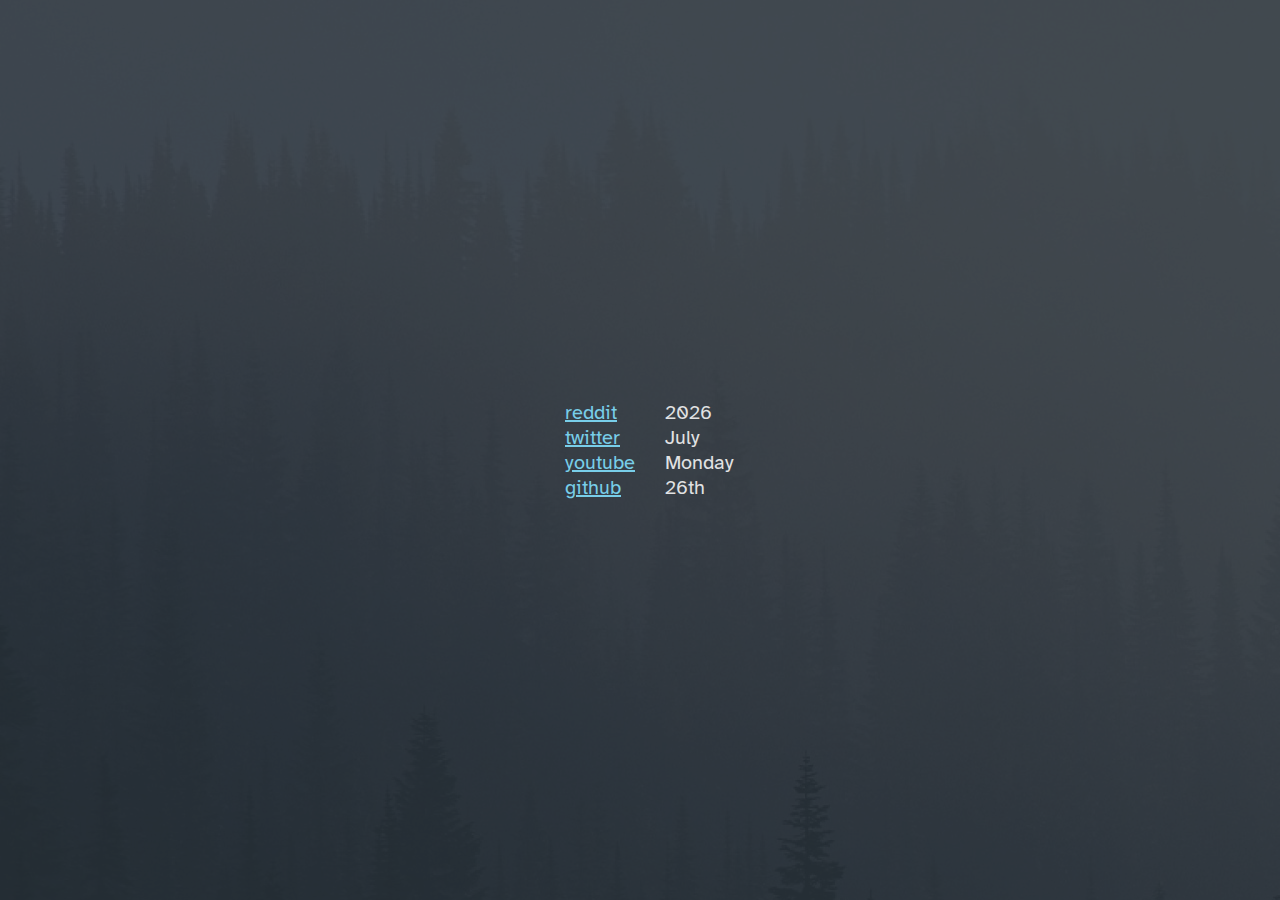
<file: qutebrowser/startpage/index.html>
<!DOCTYPE html>
	<head>
		<link rel="stylesheet" href="style.css">
	</head>
	<body>
		<div id="background-color"></div>
		<div class="link-container">
			<a href="https://www.reddit.com">reddit</a><br/>
			<a href="https://www.twitter.com">twitter</a><br/>
			<a href="https://www.youtube.com">youtube</a><br/>
			<a href="https://www.github.com">github</a><br/>
		</div>
		<div id="time-container">
			<script>
				var d = new Date();
				var m = ["January", "February", "March", "April", "May", "June",
  "July", "August", "September", "October", "November", "December"
];
				var g = d.getDate().toString();
				switch (g.slice(-1)) {
					case "1" :
						g += "st";
						break;
					case "2" :
						g += "nd";
						break;
					case "3" :
						g += "rd";
						break;
					case "4" :
						g += "th";
						break;
					case "5" :
						g += "th";
						break;
					case "6" :
						g += "th";
						break;
					case "7" :
						g += "th";
						break;
					case "8" :
						g += "th";
						break;
					case "9" :
						g += "th";
						break;
					case "0" :
						g += "th";
						break;
				}	
				var t = ["Monday", "Tuesday", "Wednesday", "Thursday", "Friday", "Saturday", "Sunday"];
				document.getElementById("time-container").innerHTML = d.getFullYear() + "<br/>" + m[d.getMonth()] + "<br/>" +  t[d.getDay()] + "<br/>" + g;
			</script>
		</div>
	</body>
</html>
</file>
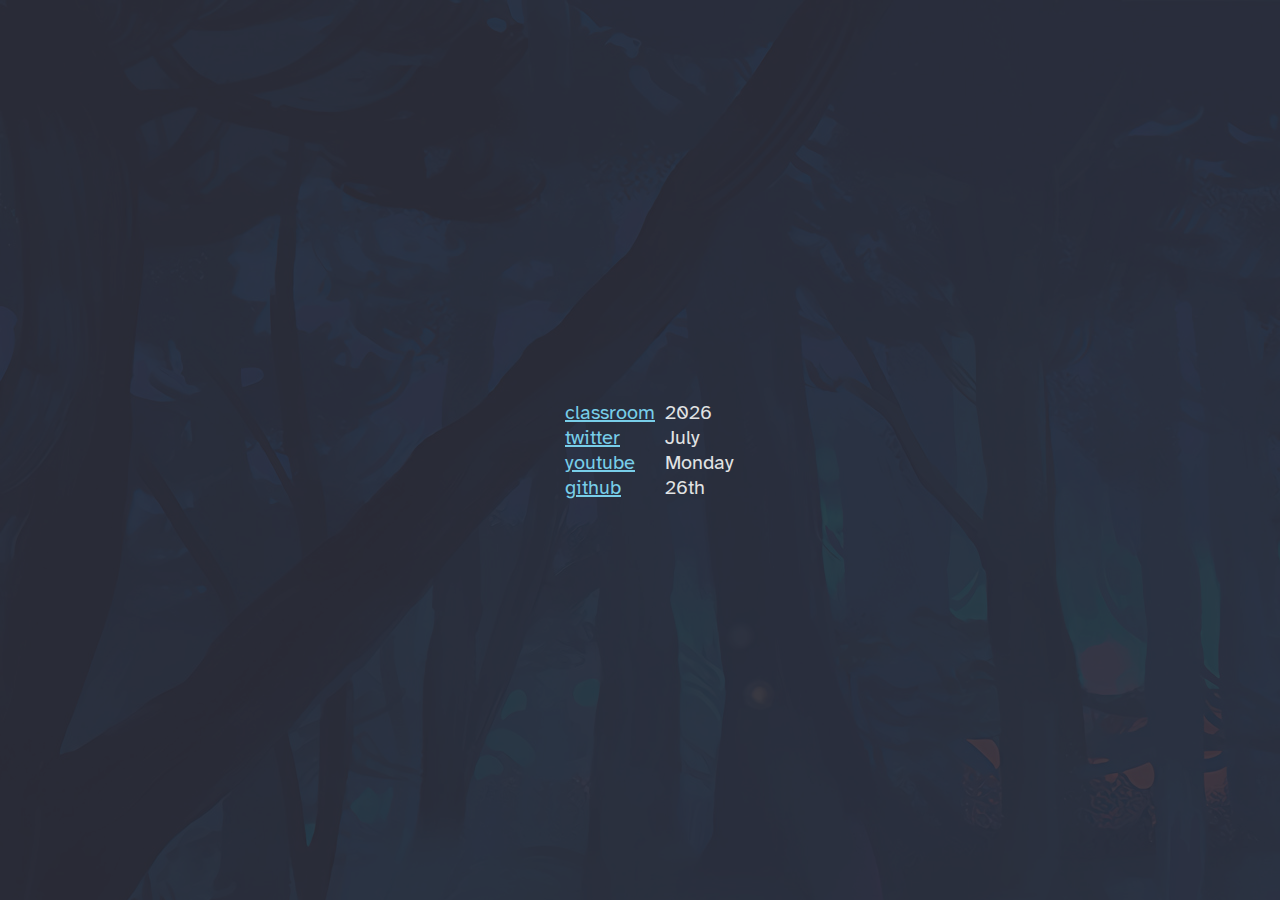
<file: qutebrowser/startpage/startpage/index.html>
<!DOCTYPE html>
	<head>
		<link rel="stylesheet" href="style.css">
	</head>
	<body>
		<div id="background-color"></div>
		<div class="link-container">
			<a href="https://www.classroom.google.com">classroom</a><br/>
			<a href="https://www.twitter.com">twitter</a><br/>
			<a href="https://www.youtube.com">youtube</a><br/>
			<a href="https://www.github.com">github</a><br/>
		</div>
		<div id="time-container">
			<script>
				var d = new Date();
				var m = ["January", "February", "March", "April", "May", "June",
  "July", "August", "September", "October", "November", "December"
];
				var g = d.getDate().toString();
				switch (g.slice(-1)) {
					case "1" :
						g += "st";
						break;
					case "2" :
						g += "nd";
						break;
					case "3" :
						g += "rd";
						break;
					case "4" :
						g += "th";
						break;
					case "5" :
						g += "th";
						break;
					case "6" :
						g += "th";
						break;
					case "7" :
						g += "th";
						break;
					case "8" :
						g += "th";
						break;
					case "9" :
						g += "th";
						break;
					case "0" :
						g += "th";
						break;
				}	
				var t = ["Monday", "Tuesday", "Wednesday", "Thursday", "Friday", "Saturday", "Sunday"];
				document.getElementById("time-container").innerHTML = d.getFullYear() + "<br/>" + m[d.getMonth()] + "<br/>" +  t[d.getDay()] + "<br/>" + g;
			</script>
		</div>
	</body>
</html>
</file>
<file: qutebrowser/startpage/style.css>
body {
	background-color: #273136;
	background-image: url("qwe_download.jpg");
	margin: 0;
	padding: 0;
	font-size: 20px;
}

#background-color {
	background-color: #273136dd;
	width: 100%;
	height: 100vh;	
}

@font-face {
	font-family: Atkinson Hyperlegible;
	src: url(fonts/AtkinsonHyperlegible-Regular.ttf);
}

h1 {
	color: #e1e2e3;
	font-family: Atkinson Hyperlegible;
	font-size: 40px;
	text-align: center;
	padding: 0;
	padding-top: 20px;
	margin: 0;
}

div {
	font-family: Atkinson Hyperlegible;
}

.link-container {
	width: 100px;
	height: 100px;
	position: absolute;
	top: 50%;
	left: 50%;
	margin: -50px 0 0 -75px;
	padding: 0;
}

#time-container {
	width: 100px;
	height: 100px;
	position: absolute;
	top: 50%;
	left: 50%;
	margin: -50px 0 0 25px;
	padding: 0;
	color: #e1e2e3;
}

a {
	color: #78cee9;
}
</file>
<file: qutebrowser/startpage/startpage/style.css>
body {
	background-color: #2b2d3a;
	background-image: url("wallpaper.jpg");
	margin: 0;
	padding: 0;
	font-size: 20px;
}

#background-color {
	background-color: #2b2d3add;
	width: 100%;
	height: 100vh;	
}

@font-face {
	font-family: Atkinson Hyperlegible;
	src: url(fonts/AtkinsonHyperlegible-Regular.ttf);
}

h1 {
	color: #e1e3e4;
	font-family: Atkinson Hyperlegible;
	font-size: 40px;
	text-align: center;
	padding: 0;
	padding-top: 20px;
	margin: 0;
}

div {
	font-family: Atkinson Hyperlegible;
}

.link-container {
	width: 100px;
	height: 100px;
	position: absolute;
	top: 50%;
	left: 50%;
	margin: -50px 0 0 -75px;
	padding: 0;
}

#time-container {
	width: 100px;
	height: 100px;
	position: absolute;
	top: 50%;
	left: 50%;
	margin: -50px 0 0 25px;
	padding: 0;
	color: #e1e3e4;
}

a {
	color: #78cee9;
}
</file>
